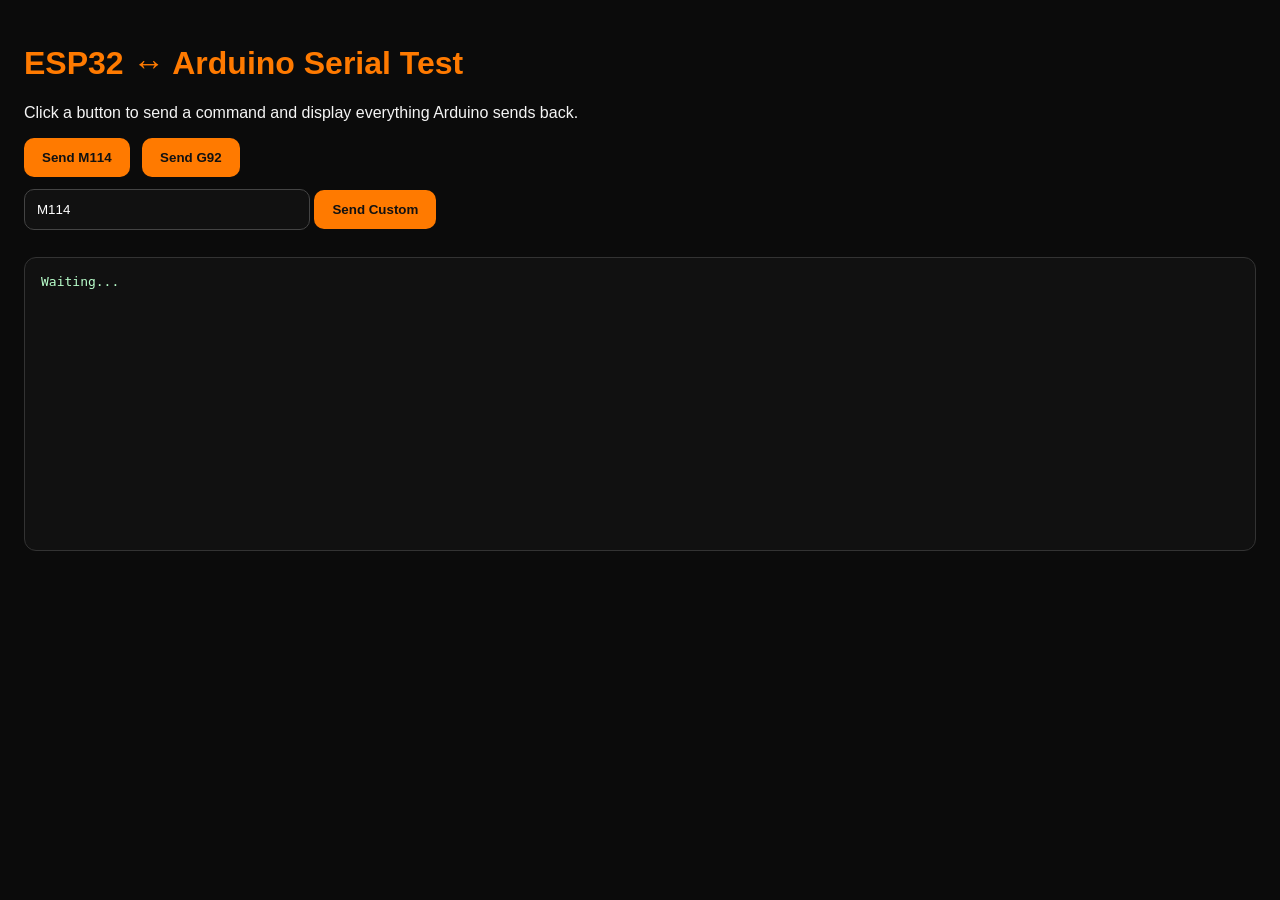
<file: manual_simple/index.html>
<!DOCTYPE html>
<html lang="en">
<head>
  <meta charset="utf-8" />
  <title>ESP32 Arduino Serial Test</title>
  <meta name="viewport" content="width=device-width, initial-scale=1" />

  <style>
    body {
      margin: 0;
      padding: 24px;
      font-family: Arial, sans-serif;
      background: #0b0b0b;
      color: #f5f5f5;
    }

    h1 {
      color: #ff7a00;
    }

    button {
      padding: 12px 18px;
      margin-right: 8px;
      margin-bottom: 12px;
      border: none;
      border-radius: 10px;
      background: #ff7a00;
      color: #111;
      font-weight: bold;
      cursor: pointer;
    }

    input {
      padding: 12px;
      border-radius: 10px;
      border: 1px solid #444;
      background: #111;
      color: white;
      width: 260px;
    }

    pre {
      margin-top: 16px;
      padding: 16px;
      min-height: 260px;
      background: #111;
      border: 1px solid #333;
      border-radius: 12px;
      white-space: pre-wrap;
      word-break: break-word;
      color: #b9ffcb;
    }
  </style>
</head>

<body>
  <h1>ESP32 ↔ Arduino Serial Test</h1>

  <p>Click a button to send a command and display everything Arduino sends back.</p>

  <button onclick="sendCommand('M114')">Send M114</button>
  <button onclick="sendCommand('G92 X0 Y0 Z0 E0')">Send G92</button>

  <br />

  <input id="customCommand" type="text" value="M114" />
  <button onclick="sendCustom()">Send Custom</button>

  <pre id="output">Waiting...</pre>

  <script>
    const ESP_IP = "192.168.4.1";

    async function sendCommand(command) {
      const output = document.getElementById("output");

      output.textContent = "Sending: " + command + "\nWaiting for Arduino response...";

      try {
        const response = await fetch(
          `http://${ESP_IP}/send?msg=${encodeURIComponent(command)}`
        );

        const text = await response.text();

        output.textContent =
          "Command sent:\n" +
          command +
          "\n\nRaw Arduino response:\n" +
          text;
      } catch (error) {
        output.textContent = "Request failed:\n" + error;
      }
    }

    function sendCustom() {
      const command = document.getElementById("customCommand").value.trim();

      if (command.length === 0) {
        document.getElementById("output").textContent = "Command is empty.";
        return;
      }

      sendCommand(command);
    }
  </script>
</body>
</html>
</file>
